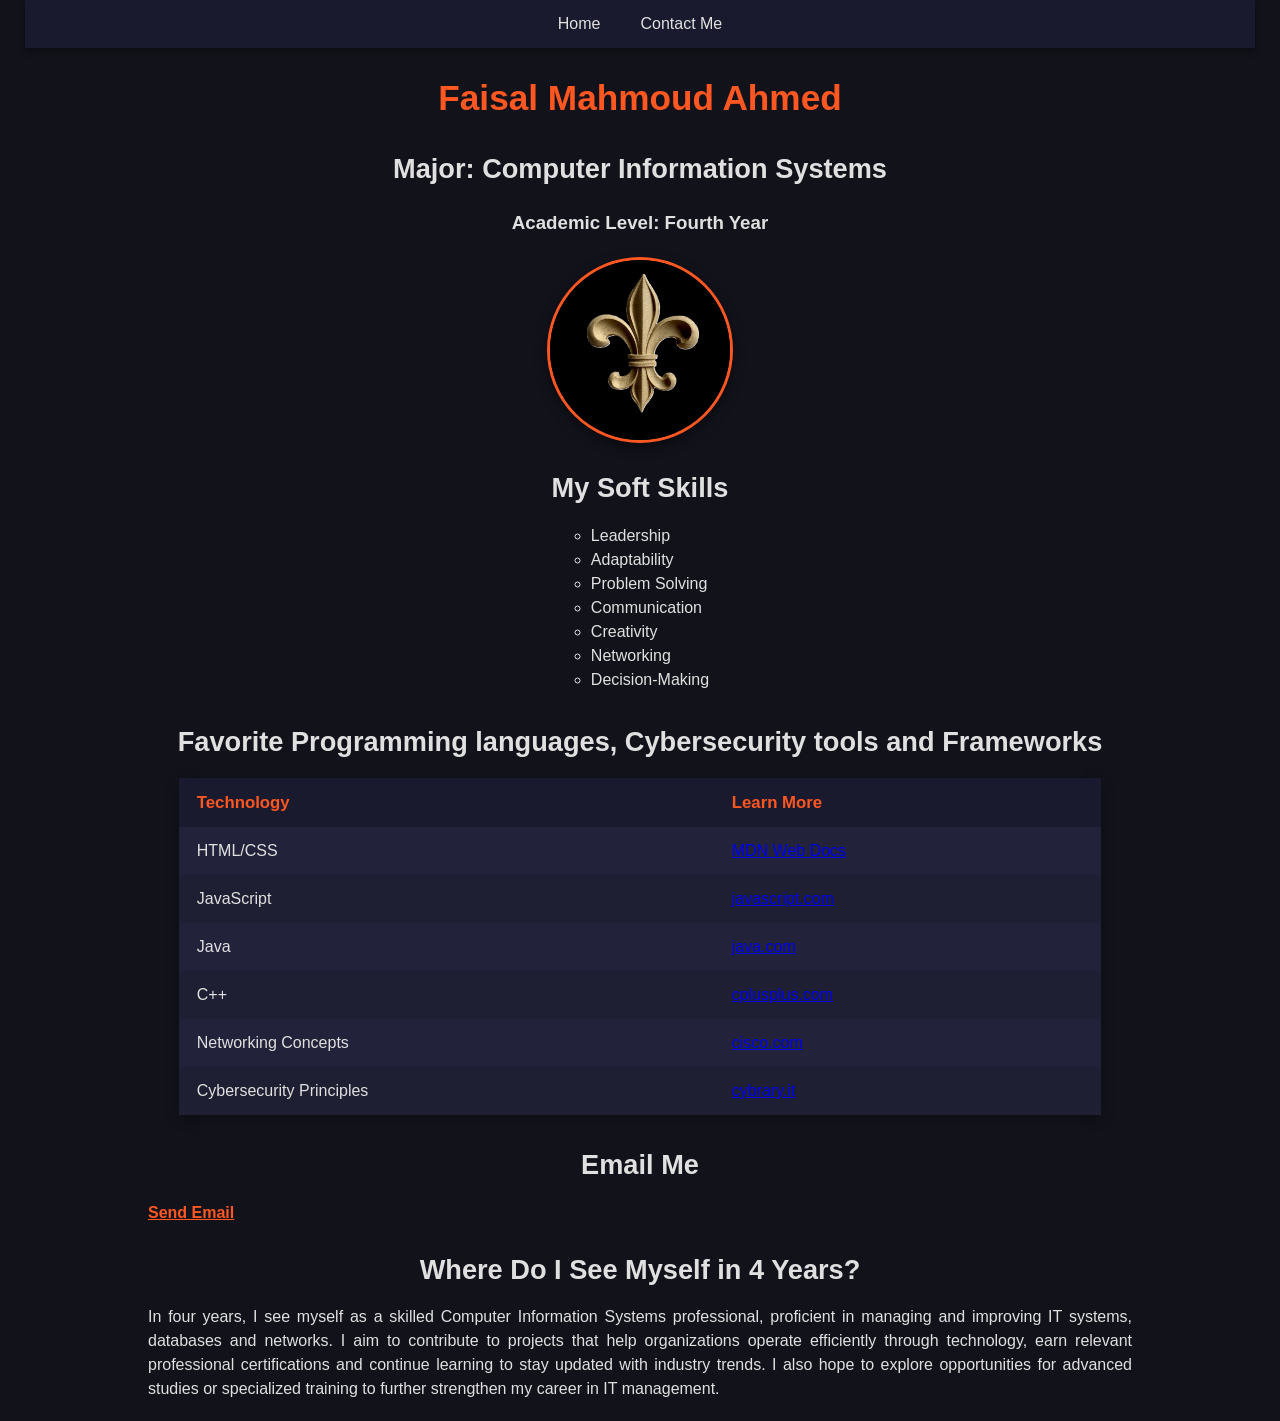
<file: index.html>
<!DOCTYPE html>
<html>
<head>
<title>166325 - Faisal Mahmoud Ahmed</title>
<link rel="stylesheet" href="style.css">
</head>

<body>


<nav>
<a href="index.html">Home</a>
<a href="contact.html">Contact Me</a>
</nav>

<h1>Faisal Mahmoud Ahmed</h1>
<h2>Major: Computer Information Systems</h2>
<h3>Academic Level: Fourth Year</h3>


<img src="images/photo.jpg" alt="My Photo" width="200">

<h2>My Soft Skills</h2>

<ul>
<li>Leadership</li>
<li>Adaptability</li>
<li>Problem Solving</li>
<li>Communication</li>
<li>Creativity</li>
<li>Networking</li>
<li>Decision-Making</li>
</ul>

<h2>Favorite Programming languages, Cybersecurity tools and Frameworks</h2>

<table>
<tr>
<th>Technology</th>
<th>Learn More</th>
</tr>

<tr>
<td> HTML/CSS</td>
<td><a href="https://developer.mozilla.org/en-US/docs/Learn/HTML" target="_blank">MDN Web Docs</a></td>
</tr>

<tr>
<td>JavaScript</td>
<td><a href="https://www.javascript.com" target="_blank">javascript.com</a></td>
</tr>

<tr>
<td>Java</td>
<td><a href="https://www.java.com" target="_blank">java.com</a></td>
</tr>

<tr>
<td>C++</td>
<td><a href="https://www.cplusplus.com" target="_blank">cplusplus.com</a></td>
</tr>

<tr>
<td>Networking Concepts</td>
<td><a href="https://www.cisco.com" target="_blank">cisco.com</a></td>
</tr>

<tr>
<td>Cybersecurity Principles</td>
<td><a href="https://www.cybrary.it/" target="_blank">cybrary.it</a></td>
</tr>
</table>

<h2>Email Me</h2>

<p>
<a href="mailto:fmalsous22@cit.just.edu.jo">Send Email</a>
</p>

<h2>Where Do I See Myself in 4 Years?</h2>

<p>
In four years, I see myself as a skilled Computer Information Systems professional,
proficient in managing and improving IT systems, databases and networks.
I aim to contribute to projects that help organizations operate efficiently through technology,
earn relevant professional certifications and continue learning to stay updated with industry trends. 
I also hope to explore opportunities for advanced studies or specialized training to further strengthen my career in IT management.
</p>

</body>
</html>
</file>
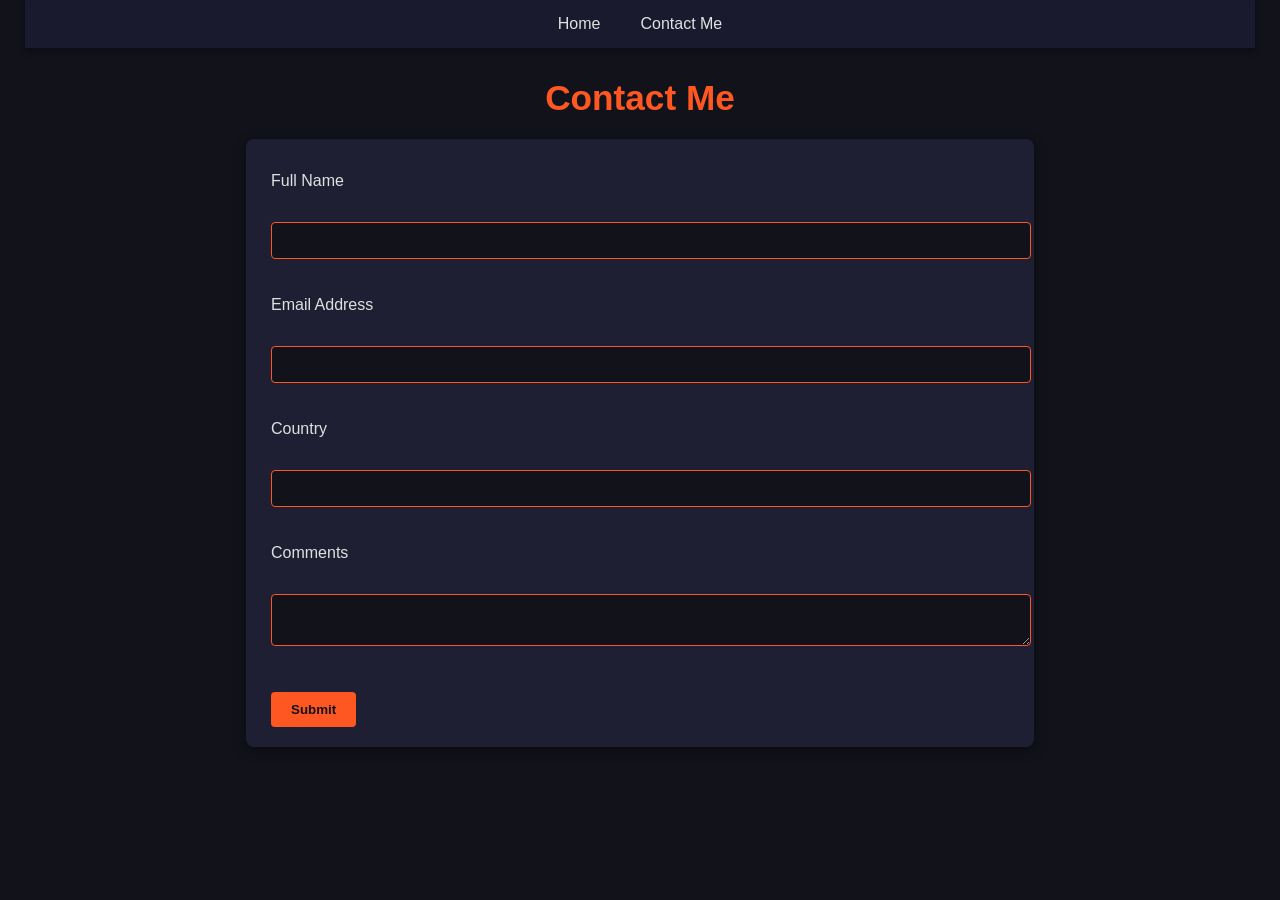
<file: contact.html>
<!DOCTYPE html>
<html>
<head>

<title>Contact Me</title>
<link rel="stylesheet" href="style.css">

<script>

function validateForm(){

let name = document.forms["contactForm"]["fullname"].value;
let email = document.forms["contactForm"]["email"].value;
let country = document.forms["contactForm"]["country"].value;
let comment = document.forms["contactForm"]["comment"].value;

if(name=="" || email=="" || country=="" || comment==""){
alert("Please fill in all fields");
return false;
}

alert("Form submitted successfully!");
return true;

}

</script>

</head>

<body>

<nav>
<a href="index.html">Home</a>
<a href="contact.html">Contact Me</a>
</nav>

<h1>Contact Me</h1>

<form name="contactForm" onsubmit="return validateForm()">

<label>Full Name</label><br>
<input type="text" name="fullname"><br><br>

<label>Email Address</label><br>
<input type="email" name="email"><br><br>

<label>Country</label><br>
<input type="text" name="country"><br><br>

<label>Comments</label><br>
<textarea name="comment"></textarea><br><br>

<input type="submit" value="Submit">

</form>


</body>
</html>
</file>
<file: style.css>
body {
    font-family: 'Calibri', sans-serif;
    background-color: #12121b;
    color: #e0e0e0;
    margin: 0;
    padding: 0 25px;
    line-height: 1.5;
}


nav {
    background-color: #1a1a2e;
    display: flex;
    justify-content: center;
    padding: 12px 0;
    box-shadow: 0 3px 7px rgba(0,0,0,0.4);
}

nav a {
    color: #e0e0e0;
    text-decoration: none;
    margin: 0 20px;
    font-weight: 500;
    font-size: 1em;
    transition: all 0.25s ease-in-out;
}

nav a:hover {
    color: #ff5722;
    letter-spacing: 1px;
}

/* Headers */
h1, h2, h3 {
    text-align: center;
    margin-bottom: 15px;
}

h1 {
    font-size: 2.2em;
    color: #ff5722;
}

h2 {
    font-size: 1.7em;
    margin-top: 25px;
}


img {
    display: block;
    margin: 20px auto;
    border-radius: 50%;
    border: 3px solid #ff5722;
    box-shadow: 0 4px 12px rgba(0,0,0,0.5);
    width: 180px;
    height: 180px;
    object-fit: cover;
}


ul {
    list-style-type: circle;
    width: fit-content;
    margin: 0 auto 30px auto;
    padding-left: 20px;
}


table {
    width: 75%;
    margin: 0 auto 30px auto;
    border-collapse: collapse;
    box-shadow: 0 4px 12px rgba(0,0,0,0.3);
}

th, td {
    padding: 12px 18px;
    text-align: left;
}

th {
    background-color: #1a1a2e;
    color: #ff5722;
    font-size: 1.05em;
}

tr:nth-child(even) {
    background-color: #22223b;
}

tr:nth-child(odd) {
    background-color: #1f1f33;
}

tr:hover {
    background-color: #ff5722;
    color: #000;
}


a[href^="mailto:"] {
    color: #ff5722;
    font-weight: bold;
    text-decoration: underline;
}


form {
    width: 60%;
    margin: 0 auto 40px auto;
    background-color: #1f1f33;
    padding: 20px 25px;
    border-radius: 8px;
    box-shadow: 0 3px 12px rgba(0,0,0,0.5);
}

label {
    display: block;
    margin: 10px 0 5px 0;
}

input[type="text"],
input[type="email"],
textarea {
    width: 100%;
    padding: 10px;
    border-radius: 4px;
    border: 1px solid #ff5722;
    background-color: #12121b;
    color: #e0e0e0;
}

input[type="text"]:focus,
input[type="email"]:focus,
textarea:focus {
    border: 2px solid #ff5722;
    outline: none;
}

input[type="submit"] {
    margin-top: 15px;
    padding: 10px 20px;
    background-color: #ff5722;
    color: #12121b;
    font-weight: bold;
    border: none;
    border-radius: 4px;
    cursor: pointer;
    transition: all 0.3s ease-in-out;
}

input[type="submit"]:hover {
    background-color: #e64a19;
}


p {
    width: 80%;
    margin: 0 auto 20px auto;
    text-align: justify;
}
</file>
